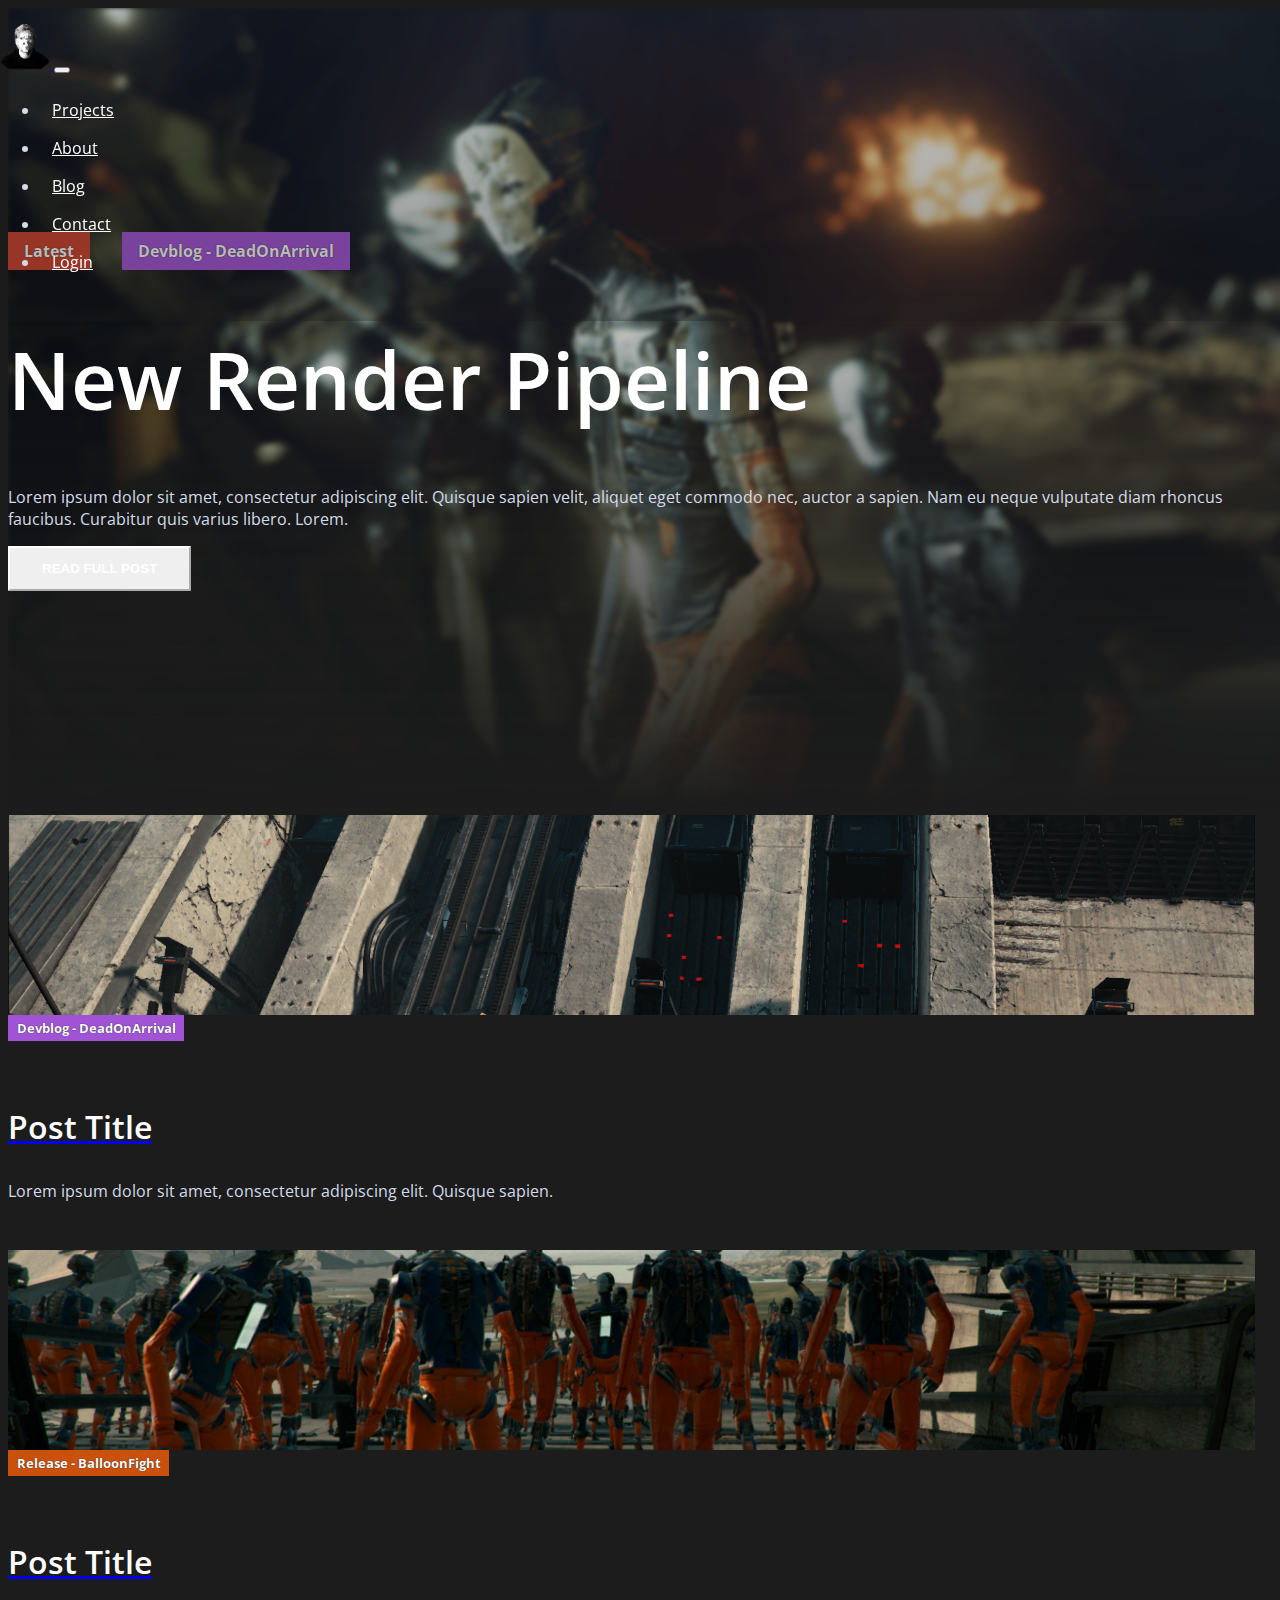
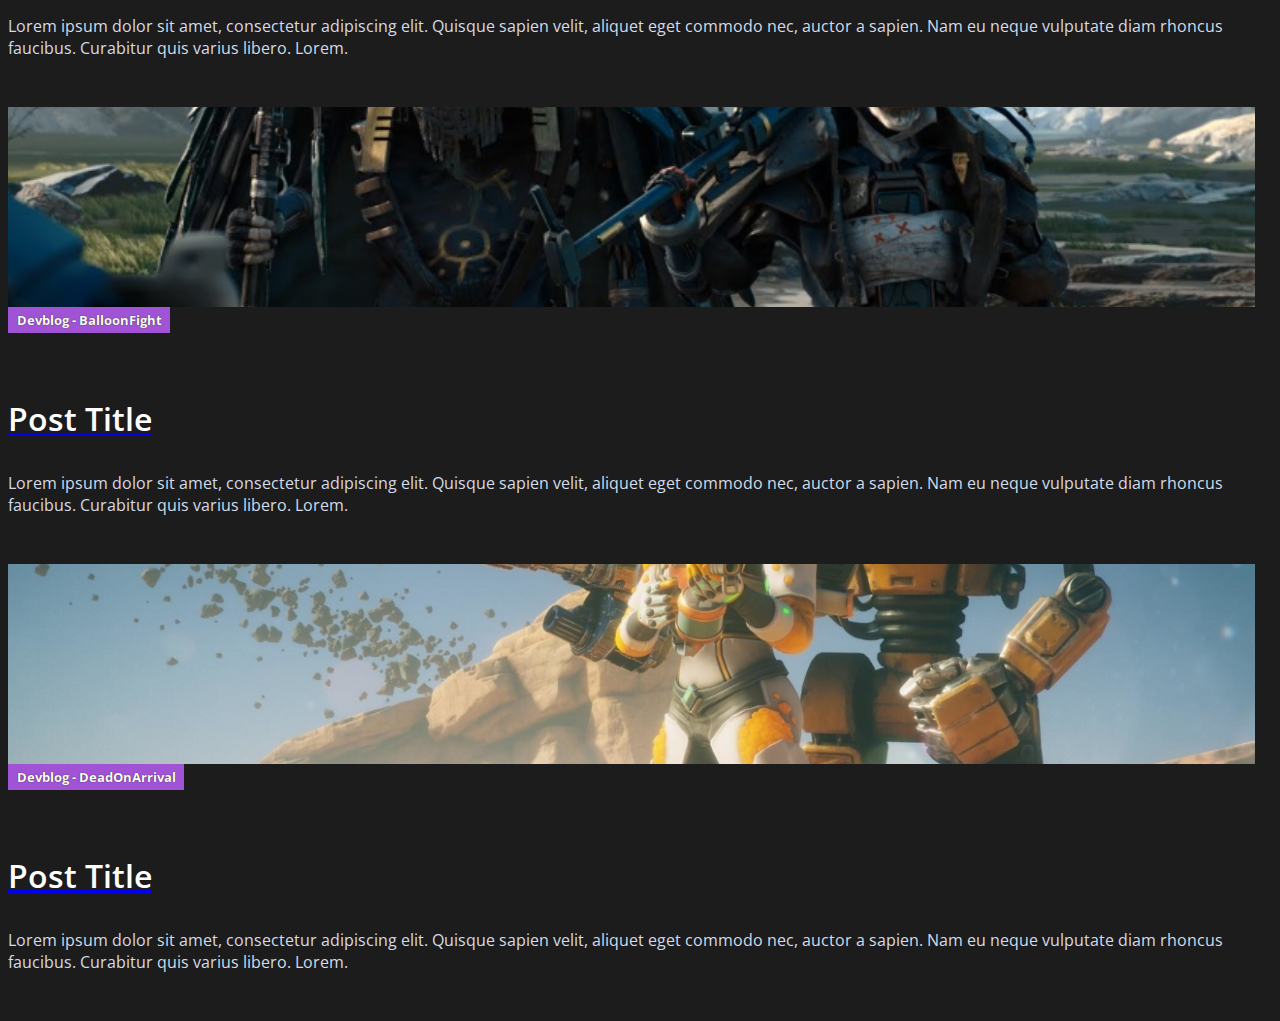
<file: Portfolio + blog/blog.html>
<!doctype html>
<html lang="en">

<head>
    <title>Title</title>
    <!-- Required meta tags -->
    <meta charset="utf-8">
    <meta name="viewport" content="width=device-width, initial-scale=1, shrink-to-fit=no">
    <link rel="icon" type="image/png" href="assets/img/avatar.png">

    <!-- Bootstrap CSS -->
    <link rel="stylesheet" href="https://stackpath.bootstrapcdn.com/bootstrap/4.1.3/css/bootstrap.min.css" integrity="sha384-MCw98/SFnGE8fJT3GXwEOngsV7Zt27NXFoaoApmYm81iuXoPkFOJwJ8ERdknLPMO"
        crossorigin="anonymous">

    <!-- Main CSS -->
    <link rel="stylesheet" type="text/css" href="assets/css/main.css">

    <!-- Google Fonts -->
    <link href="https://fonts.googleapis.com/css?family=Montserrat:400,700,800|Open+Sans:400,700,800" rel="stylesheet">

    <!-- FontAwesome Icons -->
    <link rel="stylesheet" href="https://use.fontawesome.com/releases/v5.7.2/css/all.css" integrity="sha384-fnmOCqbTlWIlj8LyTjo7mOUStjsKC4pOpQbqyi7RrhN7udi9RwhKkMHpvLbHG9Sr"
        crossorigin="anonymous">
</head>

<body>

    <header>
        <!-- Navbar -->
        <nav class="navbar navbar-expand-lg navbar-dark bg-dark">
            <div class="container">
                <a class="navbar-brand" href="index.html">
                    <img src="assets/img/avatar.png" width="38.5px" height="35.6px" alt="Logo">
                </a>
                <button class="navbar-toggler" type="button" data-toggle="collapse" data-target="#navbarSupportedContent"
                    aria-controls="navbarSupportedContent" aria-expanded="false" aria-label="Toggle navigation">
                    <span class="navbar-toggler-icon"></span>
                </button>

                <div class="collapse navbar-collapse justify-content-end" id="navbarSupportedContent">
                    <ul class="navbar-nav">
                        <li class="nav-item">
                            <a class="nav-link" href="#">Projects</a>
                        </li>
                        <li class="nav-item">
                            <a class="nav-link" href="#">About</a>
                        </li>
                        <li class="nav-item">
                            <a class="nav-link" href="#">Blog</a>
                        </li>
                        <li class="nav-item">
                            <a class="nav-link" href="#">Contact</a>
                        </li>
                        <li class="nav-item">
                            <a class="nav-link" href="#"><i class="fas fa-user"></i> Login</a>
                        </li>
                    </ul>

                </div>
            </div>
        </nav>
    </header>

    <div class="content">

        <div class="hero is-large">
            <div class="hero-bg bg-blur bg-alpha-fade" style="background-image: url(assets/img/adam5.png);">

            </div>
            <div class="hero-body">
                <div class="container">
                    <div class="tags mb-4">
                        <div class="tag-badge type-latest"">
                                <p class="tag-badge-name is-medium"><i
                                class="fas fa-fire"></i>
                            Latest</p>
                        </div>
                        <div class="tag-badge type-devblog"">
                                    <p class="
                            tag-badge-name is-medium"><i class="fas fa-gamepad"></i>
                            Devblog - DeadOnArrival</p>
                        </div>
                    </div>
                    <h1 class="hero-tite title">New Render Pipeline</h1>
                    <p>Lorem ipsum dolor sit amet, consectetur adipiscing elit. Quisque sapien velit, aliquet eget
                        commodo nec, auctor a sapien. Nam eu neque vulputate diam rhoncus faucibus. Curabitur quis
                        varius libero. Lorem.</p>
                    <a href="#"><button type="button" class="btn btn-outline-secondary left mt-4">Read Full Post</i></i></button></a>
                </div>
            </div>
        </div>

        <div class="container">
            <article class="post-entry">
                <div class="row">
                    <div class="col-sm-3">
                        <a href="#">
                            <div class="post-thumbnail" style="background-image: url(assets/img/adam-scene1.png);"></div>
                        </a>
                    </div>
                    <div class="col-sm-9 post-entry-col">
                        <div class="tags">
                            <div class="tag-badge type-devblog">
                                <p class="tag-badge-name"><i class="fas fa-gamepad"></i>
                                    Devblog - DeadOnArrival</p>
                            </div>
                        </div>
                        <div class="post-entry-description">
                            <a href="#">
                                <h3 class="title">Post Title</h3>
                            </a>
                            <p>Lorem ipsum dolor sit amet, consectetur adipiscing elit. Quisque sapien.</p>
                        </div>
                    </div>
                </div>
            </article>

            <article class="post-entry">
                <div class="row">
                    <div class="col-sm-3">
                        <a href="#">
                            <div class="post-thumbnail" style="background-image: url(assets/img/adam6.jpg);"></div>
                        </a>
                    </div>
                    <div class="col-sm-9 post-entry-col">
                        <div class="tags">
                            <div class="tag-badge type-release">
                                <p class="tag-badge-name"><i class="fas fa-download"></i>
                                    Release - BalloonFight</p>
                            </div>
                        </div>
                        <div class="post-entry-description">
                            <a href="#">
                                <h3 class="title">Post Title</h3>
                            </a>
                            <p>Lorem ipsum dolor sit amet, consectetur adipiscing elit. Quisque sapien velit, aliquet
                                eget commodo nec, auctor a sapien. Nam eu neque vulputate diam rhoncus faucibus.
                                Curabitur quis varius libero. Lorem.</p>
                        </div>
                    </div>
                </div>
            </article>

            <article class="post-entry">
                <div class="row">
                    <div class="col-sm-3">
                        <a href="#">
                            <div class="post-thumbnail" style="background-image: url(assets/img/adam7.jpg);"></div>
                        </a>
                    </div>
                    <div class="col-sm-9 post-entry-col">
                        <div class="tags">
                            <div class="tag-badge type-devblog">
                                <p class="tag-badge-name"><i class="fas fa-gamepad"></i>
                                    Devblog - BalloonFight</p>
                            </div>
                        </div>
                        <div class="post-entry-description">
                            <a href="#">
                                <h3 class="title">Post Title</h3>
                            </a>
                            <p>Lorem ipsum dolor sit amet, consectetur adipiscing elit. Quisque sapien velit, aliquet
                                eget commodo nec, auctor a sapien. Nam eu neque vulputate diam rhoncus faucibus.
                                Curabitur quis varius libero. Lorem.</p>
                        </div>
                    </div>
                </div>
            </article>

            <article class="post-entry">
                <div class="row">
                    <div class="col-sm-3">
                        <a href="#">
                            <div class="post-thumbnail" style="background-image: url(assets/img/unity-fpssample1.jfif);"></div>
                        </a>
                    </div>
                    <div class="col-sm-9 post-entry-col">
                        <div class="tags">
                            <div class="tag-badge type-devblog">
                                <p class="tag-badge-name"><i class="fas fa-gamepad"></i>
                                    Devblog - DeadOnArrival</p>
                            </div>
                        </div>
                        <div class="post-entry-description">
                            <a href="#">
                                <h3 class="title">Post Title</h3>
                            </a>
                            <p>Lorem ipsum dolor sit amet, consectetur adipiscing elit. Quisque sapien velit, aliquet
                                eget commodo nec, auctor a sapien. Nam eu neque vulputate diam rhoncus faucibus.
                                Curabitur quis varius libero. Lorem.</p>
                        </div>
                    </div>
                </div>
            </article>
        </div>

    </div>


    <!-- Optional JavaScript -->
    <!-- jQuery first, then Popper.js, then Bootstrap JS -->
    <script src="https://code.jquery.com/jquery-3.3.1.slim.min.js" integrity="sha384-q8i/X+965DzO0rT7abK41JStQIAqVgRVzpbzo5smXKp4YfRvH+8abtTE1Pi6jizo"
        crossorigin="anonymous"></script>
    <script src="https://cdnjs.cloudflare.com/ajax/libs/popper.js/1.14.3/umd/popper.min.js" integrity="sha384-ZMP7rVo3mIykV+2+9J3UJ46jBk0WLaUAdn689aCwoqbBJiSnjAK/l8WvCWPIPm49"
        crossorigin="anonymous"></script>
    <script src="https://stackpath.bootstrapcdn.com/bootstrap/4.1.3/js/bootstrap.min.js" integrity="sha384-ChfqqxuZUCnJSK3+MXmPNIyE6ZbWh2IMqE241rYiqJxyMiZ6OW/JmZQ5stwEULTy"
        crossorigin="anonymous"></script>

    <script>
        $(window).scroll(function () {
            $('nav').toggleClass('scrolled', $(this).scrollTop() > 125)
        });
    </script>
</body>

</html>
</file>
<file: Portfolio + blog/assets/css/main.css>
html {
  background-color: #1c1c1c;
}

html h1 {
  font-size: 5rem;
}

html h2 {
  font-size: 3rem;
}

html h3 {
  font-size: 2rem;
}

html h4 {
  font-size: 1.5rem;
}

html a:hover {
  text-decoration: none;
}

body {
  font-family: 'Open Sans', sans-serif;
  color: #d3dbe9;
  background-color: #1c1c1c;
  width: 100%;
  height: 100%;
}

body header {
  position: fixed;
  top: 0;
  left: 0;
  right: 0;
  z-index: 500;
}

body .is-uppercase {
  text-transform: uppercase !important;
}

body .is-spaced {
  letter-spacing: 4px;
}

body .is-bold {
  font-weight: 700 !important;
}

.btn {
  padding: .8rem 2rem;
  font-weight: 600;
  text-transform: uppercase;
}

.btn.btn-outline-primary {
  color: black;
  border-color: black;
  border-radius: 1px;
  border-width: 2px;
}

.btn.btn-outline-primary:hover {
  background-color: black;
  color: white;
}

.btn.btn-outline-secondary {
  color: white;
  border-color: white;
  border-radius: 1px;
  border-width: 2px;
}

.btn.btn-outline-secondary:hover {
  background-color: white;
  color: black;
}

.btn.right {
  float: right;
  margin: 0 1rem;
}

form .form-control {
  padding: .8rem 2rem;
  border-radius: 1px;
  height: auto;
}

form label.form-info {
  font-size: 1.2rem;
  -ms-flex-item-align: baseline;
      align-self: baseline;
  margin: 0 .2rem;
}

.navbar {
  -webkit-transition: all 0.2s ease;
  transition: all 0.2s ease;
  background-color: rgba(28, 28, 28, 0.3) !important;
  padding: 1.5rem 0 1.5rem 0;
}

.navbar.scrolled {
  background-color: #1c1c1c !important;
  padding: 0.5rem 1rem;
}

.navbar.scrolled .container .navbar-brand img {
  width: 38.5px;
  height: 35.6px;
}

.navbar .container .navbar-brand img {
  width: 50px;
  height: 46px;
  -webkit-transition: all 0.2s ease;
  transition: all 0.2s ease;
}

.navbar .container .navbar-collapse .navbar-nav .nav-item {
  padding: .5rem .75rem;
}

.navbar .container .navbar-collapse .navbar-nav .nav-item .nav-link {
  color: #fff;
}

.content .hero {
  display: -webkit-box;
  display: -ms-flexbox;
  display: flex;
  width: 100%;
  position: relative;
}

.content .hero.header .title {
  color: white;
  font-size: 9rem;
  font-weight: 900;
  line-height: 8.5rem;
  word-spacing: 100vw;
  text-shadow: 0 0 2px #000000;
}

.content .hero.is-light {
  background-color: white;
  color: black;
}

.content .hero.is-light .title {
  color: black;
}

.content .hero.is-fullheight {
  min-height: 100vh;
}

.content .hero.is-fullheight .hero-body {
  display: -webkit-box;
  display: -ms-flexbox;
  display: flex;
}

.content .hero.is-fullheight .hero-body .hero-wrapper {
  display: -webkit-box;
  display: -ms-flexbox;
  display: flex;
}

.content .hero.is-fullheight .hero-body .hero-wrapper .row {
  width: inherit;
}

.content .hero.is-fullheight .hero-body .hero-wrapper .row .hero-title {
  -webkit-box-align: center;
      -ms-flex-align: center;
          align-items: center;
  display: -webkit-box;
  display: -ms-flexbox;
  display: flex;
}

.content .hero.is-fullheight .hero-body .hero-wrapper .row .hero-title .hero-title-col {
  position: absolute;
  width: auto;
}

.content .hero.is-fullheight .hero-body .hero-wrapper .row .hero-newsletter {
  width: 100%;
  -webkit-box-align: end;
      -ms-flex-align: end;
          align-items: end;
  display: -ms-flexbox;
  display: flex;
  display: -webkit-box;
  text-align: center;
}

.content .hero.is-large {
  min-height: 70vh;
}

.content .hero.is-large .hero-body {
  padding-top: 14rem;
  padding-bottom: 14rem;
}

.content .hero.is-medium {
  min-height: 50vh;
}

.content .hero.is-medium .hero-body {
  padding-top: 9rem;
  padding-bottom: 9rem;
}

.content .hero .hero-bg {
  position: absolute;
  overflow: hidden;
  z-index: 0;
  pointer-events: none;
  top: 0;
  right: 0;
  bottom: 0;
  left: 0;
  background-image: url(assets/img/adam5.png);
  background-size: cover;
  background-position: center center;
}

.content .hero .hero-bg.bg-fixed {
  background-attachment: fixed;
}

.content .hero .hero-bg.bg-blur {
  -webkit-filter: blur(2px) brightness(100%);
          filter: blur(2px) brightness(100%);
}

.content .hero .hero-bg.bg-alpha-fade {
  -webkit-mask-image: -webkit-linear-gradient(white 20%, transparent 99%);
          mask-image: -webkit-linear-gradient(white 20%, transparent 99%);
}

.content .hero .hero-body {
  -webkit-box-flex: 1;
      -ms-flex-positive: 1;
          flex-grow: 1;
  z-index: 1;
}

.content .hero .hero-body .section-title {
  text-align: center;
  margin-bottom: 7rem;
}

.content .title {
  color: white;
  font-weight: 600;
}

.content .title .page-title {
  margin-bottom: 3rem;
}

.content .subtitle {
  margin-bottom: 1.5rem;
  line-height: 1.25;
}

.content .subtitle.page-title {
  color: #e52628;
  font-size: .74rem;
  font-weight: 900;
  letter-spacing: 4px;
}

.content .form-newsletter {
  display: inline-block;
}

.content .social-badge-list {
  list-style-type: none;
  position: absolute;
  bottom: 0;
  padding: 0;
  margin: 0;
  display: -webkit-box;
  display: -ms-flexbox;
  display: flex;
  background: rgba(0, 0, 0, 0.8);
}

.content .social-badge-list .social-badge {
  font-size: 2rem;
  float: left;
  margin: 0 2rem 0 2rem;
}

.content .social-badge-list .social-badge a {
  color: #d3dbe9;
}

.content .social-badge-list .social-badge.badge-github a:hover {
  color: #c9510c;
}

.content .social-badge-list .social-badge.badge-twitter a:hover {
  color: #38A1F3;
}

.content .social-badge-list .social-badge.badge-discord a:hover {
  color: #7289da;
}

.content .social-badge-list .social-badge.badge-mail a:hover {
  color: #57C470;
}

.project-col {
  height: 450px;
  width: 100%;
  margin-bottom: 30px;
}

.project-col .project {
  height: 100%;
  width: 100%;
}

.project-col .project a {
  height: 100%;
  width: 100%;
  outline: none;
  text-decoration: none;
}

.project-col .project a .project-thumbnail {
  height: 100%;
  width: 100%;
  background-size: cover;
  background-position: center center;
  background-repeat: no-repeat;
}

.project-col .project a .project-thumbnail .project-overlay {
  height: 100%;
  width: 100%;
  background: rgba(0, 0, 0, 0);
  overflow: hidden;
  -webkit-transition: all 0.5s ease;
  transition: all 0.5s ease;
}

.project-col .project a .project-thumbnail .project-overlay:hover {
  background: rgba(0, 0, 0, 0.35);
}

.project-col .project a .project-thumbnail .project-overlay:hover .project-info {
  color: white;
}

.project-col .project a .project-thumbnail .project-overlay .project-badge-wrapper {
  width: -webkit-fit-content;
  width: -moz-fit-content;
  width: fit-content;
  -webkit-filter: drop-shadow(5px 5px 10px black);
          filter: drop-shadow(5px 5px 10px black);
}

.project-col .project a .project-thumbnail .project-overlay .project-badge-wrapper .project-badge {
  position: relative;
  -webkit-clip-path: polygon(0 0, 100% 0, 75% 100%, 0 100%);
          clip-path: polygon(0 0, 100% 0, 75% 100%, 0 100%);
  text-shadow: 0 0 2px black;
  color: white;
  text-align: left;
  margin: 0;
}

.project-col .project a .project-thumbnail .project-overlay .project-badge-wrapper .project-badge.type-game {
  background-color: #397edd;
}

.project-col .project a .project-thumbnail .project-overlay .project-badge-wrapper .project-badge.type-software {
  background-color: #c9510c;
}

.project-col .project a .project-thumbnail .project-overlay .project-badge-wrapper .project-badge.type-other {
  background-color: #a153d6;
}

.project-col .project a .project-thumbnail .project-overlay .project-badge-wrapper .project-badge .project-badge-name {
  margin: 0 2rem 0 .5rem;
}

.project-col .project a .project-thumbnail .project-overlay .project-info {
  position: absolute;
  bottom: 0;
  color: rgba(0, 0, 0, 0);
  margin: 0 1rem;
  -webkit-transition: all 0.5s ease;
  transition: all 0.5s ease;
}

.developer-card {
  height: 400px;
  width: 100%;
  background: rgba(0, 0, 0, 0.35);
  color: black;
}

.developer-card a {
  height: 100%;
  width: 100%;
  outline: none;
  text-decoration: none;
}

.developer-card a .developer-thumbnail {
  height: 60%;
  width: 100%;
  background: url(../img/avatar.png);
  background-size: cover;
}

.developer-card .developer-info {
  text-align: center;
  background: white;
}

.developer-card .developer-info .developer-social {
  list-style: none;
  padding: 0;
}

.developer-card .developer-info .developer-social li {
  display: inline-block;
  font-size: 2rem;
  margin: 0 .5rem 0 .5rem;
}

.developer-card .developer-info .developer-social li a {
  color: black;
}

.post {
  width: 100%;
  height: 350px;
  margin-bottom: 1.5rem;
}

.post.post-latest a .post-thumbnail .post-overlay .post-info-wrapper {
  width: 100%;
  height: 100%;
  -webkit-box-align: center;
      -ms-flex-align: center;
          align-items: center;
}

.post.post-latest a .post-thumbnail .post-overlay .post-info-wrapper .post-info {
  text-align: center;
}

.post a {
  width: 100%;
  height: 100%;
  color: white;
}

.post a:hover .post-thumbnail .post-overlay {
  background: rgba(0, 0, 0, 0);
}

.post a .post-thumbnail {
  width: 100%;
  height: 100%;
  background-size: cover;
  background-position: 50% 20%;
  -webkit-transition: all 0.5s ease;
  transition: all 0.5s ease;
}

.post a .post-thumbnail .post-overlay {
  width: 100%;
  height: 100%;
  display: -webkit-box;
  display: -ms-flexbox;
  display: flex;
  background: rgba(0, 0, 0, 0.2);
  -webkit-transition: all 0.5s ease;
  transition: all 0.5s ease;
}

.post a .post-thumbnail .post-overlay .post-info-wrapper {
  width: -webkit-fit-content;
  width: -moz-fit-content;
  width: fit-content;
  height: -webkit-fit-content;
  height: -moz-fit-content;
  height: fit-content;
  display: -webkit-box;
  display: -ms-flexbox;
  display: flex;
  position: absolute;
  bottom: 0;
  margin-bottom: 1.5rem;
  margin-left: 1rem;
}

.post a .post-thumbnail .post-overlay .post-info-wrapper .post-info {
  width: 100%;
  text-align: left;
  text-shadow: 0 0 2px #000000;
}

.post a .post-thumbnail .post-overlay .post-info-wrapper .post-info .post-details {
  list-style: none;
  padding: 0;
}

.post a .post-thumbnail .post-overlay .post-info-wrapper .post-info .post-details li {
  display: inline-block;
  font-size: 1rem;
  margin: 0 .5rem 0 .5rem;
}

.post a .post-thumbnail .post-overlay .post-info-wrapper .post-info .post-details li a {
  color: black;
}

.post-entry {
  margin-bottom: 2rem;
  border-right: 1px solid #d3dbe9;
}

.post-entry .post-thumbnail {
  height: 200px;
  margin-right: 2rem;
  background-size: cover;
  background-position: center;
}

.post-entry .post-entry-col {
  display: -webkit-box;
  display: -ms-flexbox;
  display: flex;
  -webkit-box-orient: vertical;
  -webkit-box-direction: normal;
      -ms-flex-direction: column;
          flex-direction: column;
}

.post-entry .post-entry-col .post-entry-description {
  -webkit-box-flex: 1;
      -ms-flex-positive: 1;
          flex-grow: 1;
}

.post-entry .post-entry-col .post-details span {
  margin-right: 1rem;
}

.tag-badge-wrapper {
  width: -webkit-fit-content;
  width: -moz-fit-content;
  width: fit-content;
  height: -webkit-fit-content;
  height: -moz-fit-content;
  height: fit-content;
  position: absolute;
  -webkit-box-shadow: 1px 1px 4px rgba(0, 0, 0, 0.7);
          box-shadow: 1px 1px 4px rgba(0, 0, 0, 0.7);
}

.tags {
  display: -webkit-box;
  display: -ms-flexbox;
  display: flex;
  position: relative;
  width: -webkit-max-content;
  width: -moz-max-content;
  width: max-content;
  font-size: 1rem;
  font-weight: 700;
  text-shadow: 0 0 1px black;
  color: white;
  text-align: left;
  margin-bottom: 2rem;
  height: -webkit-min-content;
  height: -moz-min-content;
  height: min-content;
}

.tags .tag-badge {
  margin-right: 2rem;
}

.tags .tag-badge.type-latest {
  background-color: #cd412b;
}

.tags .tag-badge.type-general {
  background-color: #397edd;
}

.tags .tag-badge.type-devblog {
  background-color: #a153d6;
}

.tags .tag-badge.type-release {
  background-color: #c9510c;
}

.tags .tag-badge .tag-badge-name {
  margin: 0;
  padding: .25rem .54rem;
  font-size: .8rem;
}

.tags .tag-badge .tag-badge-name.is-medium {
  padding: .5rem 1rem;
  font-size: 1rem;
}
/*# sourceMappingURL=main.css.map */
</file>
